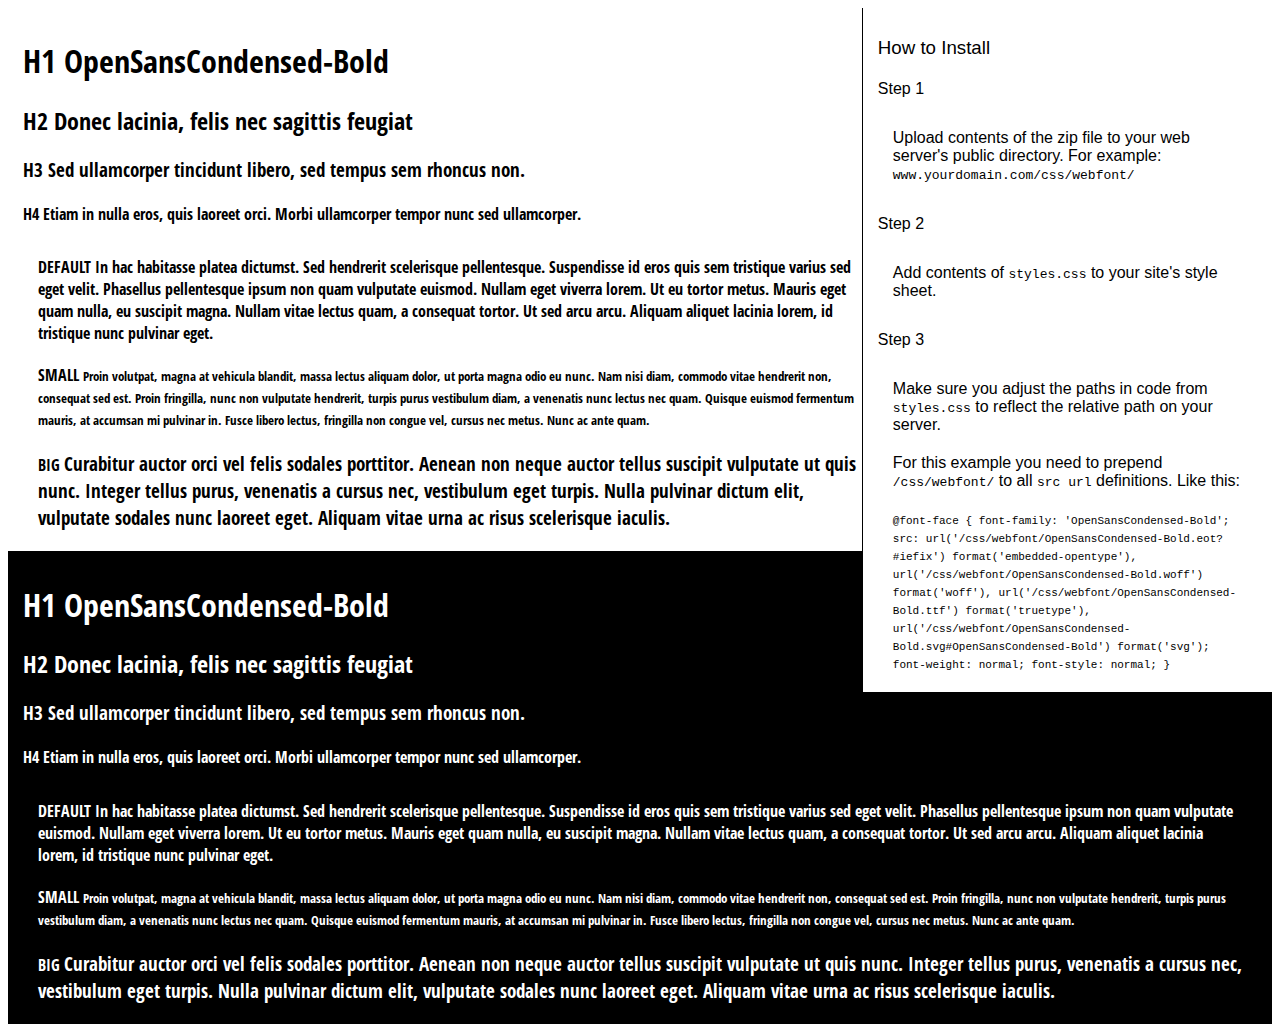
<file: fonts/bold/preview.html>
<!DOCTYPE html>
<html>
<head>
<title>
OpenSansCondensed-Bold
 - Web font preview
</title>
<style type='text/css'>

@font-face {
  font-family: 'OpenSansCondensed-Bold';
  src: url('OpenSansCondensed-Bold.eot?#iefix') format('embedded-opentype'),  url('OpenSansCondensed-Bold.woff') format('woff'), url('OpenSansCondensed-Bold.ttf')  format('truetype'), url('OpenSansCondensed-Bold.svg#OpenSansCondensed-Bold') format('svg');
  font-weight: normal;
  font-style: normal;
}

body { font-family: 'OpenSansCondensed-Bold' !important; }
h1, h2, h3, h4 { font-weight: normal; }
.reg { color:black; background:white; }
.inverse { color:white; background:black; }
div { padding: 10px 15px; }
.right { background:white; width:30%; float: right; font-family: sans-serif; border: 1px solid black; border-width: 0 0 1px 1px;}
</style>
</head>
<body>
<div class='right'>
<h3>How to Install</h3>
<h4>Step 1</h4>
<div>
Upload contents of the zip file to your web server's public directory. For example:
<code>www.yourdomain.com/css/webfont/</code>
</div>
<h4>Step 2</h4>
<div>
Add contents of
<code>styles.css</code>
to your site's style sheet.
</div>
<h4>Step 3</h4>
<div>
Make sure you adjust the paths in code from
<code>styles.css</code>
to reflect the relative path on your server.
</div>
<div>
For this example you need to prepend
<code>/css/webfont/</code>
to all
<code>src url</code>
definitions. Like this:
</div>
<div>
<code style='font-size:11px;'>@font-face {
  font-family: 'OpenSansCondensed-Bold';
  src: url('/css/webfont/OpenSansCondensed-Bold.eot?#iefix') format('embedded-opentype'),  url('/css/webfont/OpenSansCondensed-Bold.woff') format('woff'), url('/css/webfont/OpenSansCondensed-Bold.ttf')  format('truetype'), url('/css/webfont/OpenSansCondensed-Bold.svg#OpenSansCondensed-Bold') format('svg');
  font-weight: normal;
  font-style: normal;
}</code>
</div>
</div>
<div class='reg'>
<h1>
H1
OpenSansCondensed-Bold
</h1>
<h2>
H2
Donec lacinia, felis nec sagittis feugiat
</h2>
<h3>
H3
Sed ullamcorper tincidunt libero, sed tempus sem rhoncus non.
</h3>
<h4>
H4
Etiam in nulla eros, quis laoreet orci. Morbi ullamcorper tempor nunc sed ullamcorper.
</h4>
<div>
DEFAULT
In hac habitasse platea dictumst. Sed hendrerit scelerisque pellentesque. Suspendisse id eros quis sem tristique varius sed eget velit. Phasellus pellentesque ipsum non quam vulputate euismod. Nullam eget viverra lorem. Ut eu tortor metus. Mauris eget quam nulla, eu suscipit magna. Nullam vitae lectus quam, a consequat tortor. Ut sed arcu arcu. Aliquam aliquet lacinia lorem, id tristique nunc pulvinar eget.
</div>
<div>
SMALL
<small>
Proin volutpat, magna at vehicula blandit, massa lectus aliquam dolor, ut porta magna odio eu nunc. Nam nisi diam, commodo vitae hendrerit non, consequat sed est. Proin fringilla, nunc non vulputate hendrerit, turpis purus vestibulum diam, a venenatis nunc lectus nec quam. Quisque euismod fermentum mauris, at accumsan mi pulvinar in. Fusce libero lectus, fringilla non congue vel, cursus nec metus. Nunc ac ante quam.
</small>
</div>
<div>
BIG
<big>
Curabitur auctor orci vel felis sodales porttitor. Aenean non neque auctor tellus suscipit vulputate ut quis nunc. Integer tellus purus, venenatis a cursus nec, vestibulum eget turpis. Nulla pulvinar dictum elit, vulputate sodales nunc laoreet eget. Aliquam vitae urna ac risus scelerisque iaculis.
</big>
</div>

</div>
<div class='inverse'>
<h1>
H1
OpenSansCondensed-Bold
</h1>
<h2>
H2
Donec lacinia, felis nec sagittis feugiat
</h2>
<h3>
H3
Sed ullamcorper tincidunt libero, sed tempus sem rhoncus non.
</h3>
<h4>
H4
Etiam in nulla eros, quis laoreet orci. Morbi ullamcorper tempor nunc sed ullamcorper.
</h4>
<div>
DEFAULT
In hac habitasse platea dictumst. Sed hendrerit scelerisque pellentesque. Suspendisse id eros quis sem tristique varius sed eget velit. Phasellus pellentesque ipsum non quam vulputate euismod. Nullam eget viverra lorem. Ut eu tortor metus. Mauris eget quam nulla, eu suscipit magna. Nullam vitae lectus quam, a consequat tortor. Ut sed arcu arcu. Aliquam aliquet lacinia lorem, id tristique nunc pulvinar eget.
</div>
<div>
SMALL
<small>
Proin volutpat, magna at vehicula blandit, massa lectus aliquam dolor, ut porta magna odio eu nunc. Nam nisi diam, commodo vitae hendrerit non, consequat sed est. Proin fringilla, nunc non vulputate hendrerit, turpis purus vestibulum diam, a venenatis nunc lectus nec quam. Quisque euismod fermentum mauris, at accumsan mi pulvinar in. Fusce libero lectus, fringilla non congue vel, cursus nec metus. Nunc ac ante quam.
</small>
</div>
<div>
BIG
<big>
Curabitur auctor orci vel felis sodales porttitor. Aenean non neque auctor tellus suscipit vulputate ut quis nunc. Integer tellus purus, venenatis a cursus nec, vestibulum eget turpis. Nulla pulvinar dictum elit, vulputate sodales nunc laoreet eget. Aliquam vitae urna ac risus scelerisque iaculis.
</big>
</div>

</div>
</body>
</html>
</file>
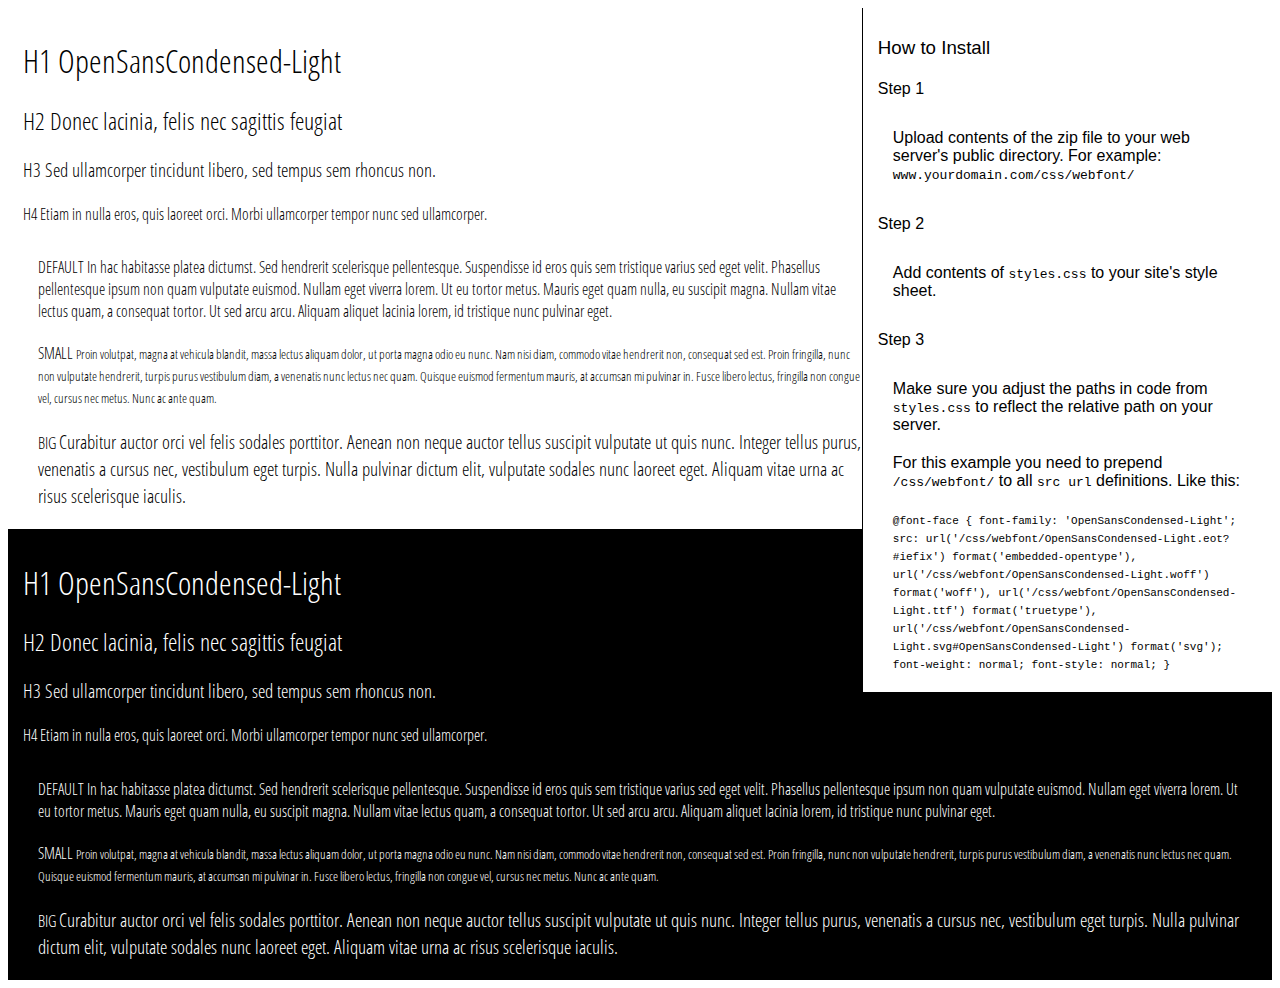
<file: fonts/light/preview.html>
<!DOCTYPE html>
<html>
<head>
<title>
OpenSansCondensed-Light
 - Web font preview
</title>
<style type='text/css'>

@font-face {
  font-family: 'OpenSansCondensed-Light';
  src: url('OpenSansCondensed-Light.eot?#iefix') format('embedded-opentype'),  url('OpenSansCondensed-Light.woff') format('woff'), url('OpenSansCondensed-Light.ttf')  format('truetype'), url('OpenSansCondensed-Light.svg#OpenSansCondensed-Light') format('svg');
  font-weight: normal;
  font-style: normal;
}

body { font-family: 'OpenSansCondensed-Light' !important; }
h1, h2, h3, h4 { font-weight: normal; }
.reg { color:black; background:white; }
.inverse { color:white; background:black; }
div { padding: 10px 15px; }
.right { background:white; width:30%; float: right; font-family: sans-serif; border: 1px solid black; border-width: 0 0 1px 1px;}
</style>
</head>
<body>
<div class='right'>
<h3>How to Install</h3>
<h4>Step 1</h4>
<div>
Upload contents of the zip file to your web server's public directory. For example:
<code>www.yourdomain.com/css/webfont/</code>
</div>
<h4>Step 2</h4>
<div>
Add contents of
<code>styles.css</code>
to your site's style sheet.
</div>
<h4>Step 3</h4>
<div>
Make sure you adjust the paths in code from
<code>styles.css</code>
to reflect the relative path on your server.
</div>
<div>
For this example you need to prepend
<code>/css/webfont/</code>
to all
<code>src url</code>
definitions. Like this:
</div>
<div>
<code style='font-size:11px;'>@font-face {
  font-family: 'OpenSansCondensed-Light';
  src: url('/css/webfont/OpenSansCondensed-Light.eot?#iefix') format('embedded-opentype'),  url('/css/webfont/OpenSansCondensed-Light.woff') format('woff'), url('/css/webfont/OpenSansCondensed-Light.ttf')  format('truetype'), url('/css/webfont/OpenSansCondensed-Light.svg#OpenSansCondensed-Light') format('svg');
  font-weight: normal;
  font-style: normal;
}</code>
</div>
</div>
<div class='reg'>
<h1>
H1
OpenSansCondensed-Light
</h1>
<h2>
H2
Donec lacinia, felis nec sagittis feugiat
</h2>
<h3>
H3
Sed ullamcorper tincidunt libero, sed tempus sem rhoncus non.
</h3>
<h4>
H4
Etiam in nulla eros, quis laoreet orci. Morbi ullamcorper tempor nunc sed ullamcorper.
</h4>
<div>
DEFAULT
In hac habitasse platea dictumst. Sed hendrerit scelerisque pellentesque. Suspendisse id eros quis sem tristique varius sed eget velit. Phasellus pellentesque ipsum non quam vulputate euismod. Nullam eget viverra lorem. Ut eu tortor metus. Mauris eget quam nulla, eu suscipit magna. Nullam vitae lectus quam, a consequat tortor. Ut sed arcu arcu. Aliquam aliquet lacinia lorem, id tristique nunc pulvinar eget.
</div>
<div>
SMALL
<small>
Proin volutpat, magna at vehicula blandit, massa lectus aliquam dolor, ut porta magna odio eu nunc. Nam nisi diam, commodo vitae hendrerit non, consequat sed est. Proin fringilla, nunc non vulputate hendrerit, turpis purus vestibulum diam, a venenatis nunc lectus nec quam. Quisque euismod fermentum mauris, at accumsan mi pulvinar in. Fusce libero lectus, fringilla non congue vel, cursus nec metus. Nunc ac ante quam.
</small>
</div>
<div>
BIG
<big>
Curabitur auctor orci vel felis sodales porttitor. Aenean non neque auctor tellus suscipit vulputate ut quis nunc. Integer tellus purus, venenatis a cursus nec, vestibulum eget turpis. Nulla pulvinar dictum elit, vulputate sodales nunc laoreet eget. Aliquam vitae urna ac risus scelerisque iaculis.
</big>
</div>

</div>
<div class='inverse'>
<h1>
H1
OpenSansCondensed-Light
</h1>
<h2>
H2
Donec lacinia, felis nec sagittis feugiat
</h2>
<h3>
H3
Sed ullamcorper tincidunt libero, sed tempus sem rhoncus non.
</h3>
<h4>
H4
Etiam in nulla eros, quis laoreet orci. Morbi ullamcorper tempor nunc sed ullamcorper.
</h4>
<div>
DEFAULT
In hac habitasse platea dictumst. Sed hendrerit scelerisque pellentesque. Suspendisse id eros quis sem tristique varius sed eget velit. Phasellus pellentesque ipsum non quam vulputate euismod. Nullam eget viverra lorem. Ut eu tortor metus. Mauris eget quam nulla, eu suscipit magna. Nullam vitae lectus quam, a consequat tortor. Ut sed arcu arcu. Aliquam aliquet lacinia lorem, id tristique nunc pulvinar eget.
</div>
<div>
SMALL
<small>
Proin volutpat, magna at vehicula blandit, massa lectus aliquam dolor, ut porta magna odio eu nunc. Nam nisi diam, commodo vitae hendrerit non, consequat sed est. Proin fringilla, nunc non vulputate hendrerit, turpis purus vestibulum diam, a venenatis nunc lectus nec quam. Quisque euismod fermentum mauris, at accumsan mi pulvinar in. Fusce libero lectus, fringilla non congue vel, cursus nec metus. Nunc ac ante quam.
</small>
</div>
<div>
BIG
<big>
Curabitur auctor orci vel felis sodales porttitor. Aenean non neque auctor tellus suscipit vulputate ut quis nunc. Integer tellus purus, venenatis a cursus nec, vestibulum eget turpis. Nulla pulvinar dictum elit, vulputate sodales nunc laoreet eget. Aliquam vitae urna ac risus scelerisque iaculis.
</big>
</div>

</div>
</body>
</html>
</file>
